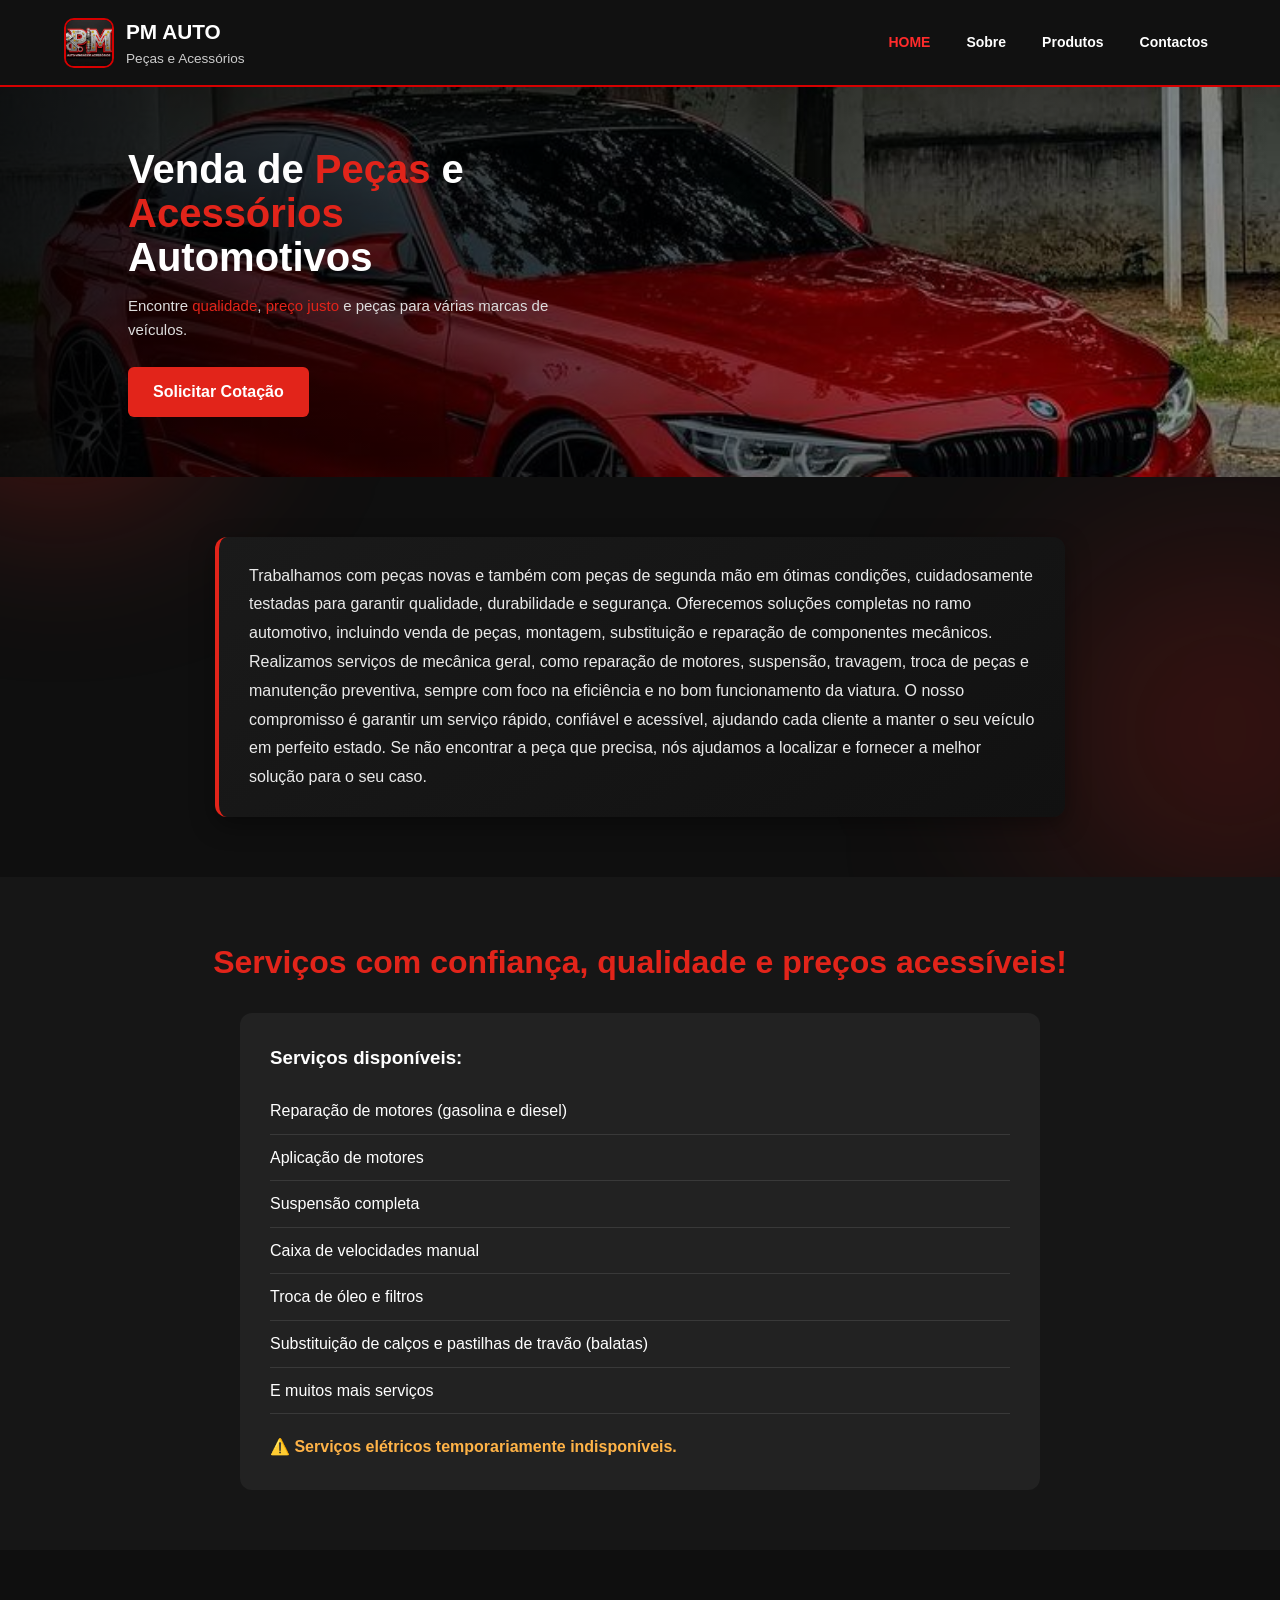
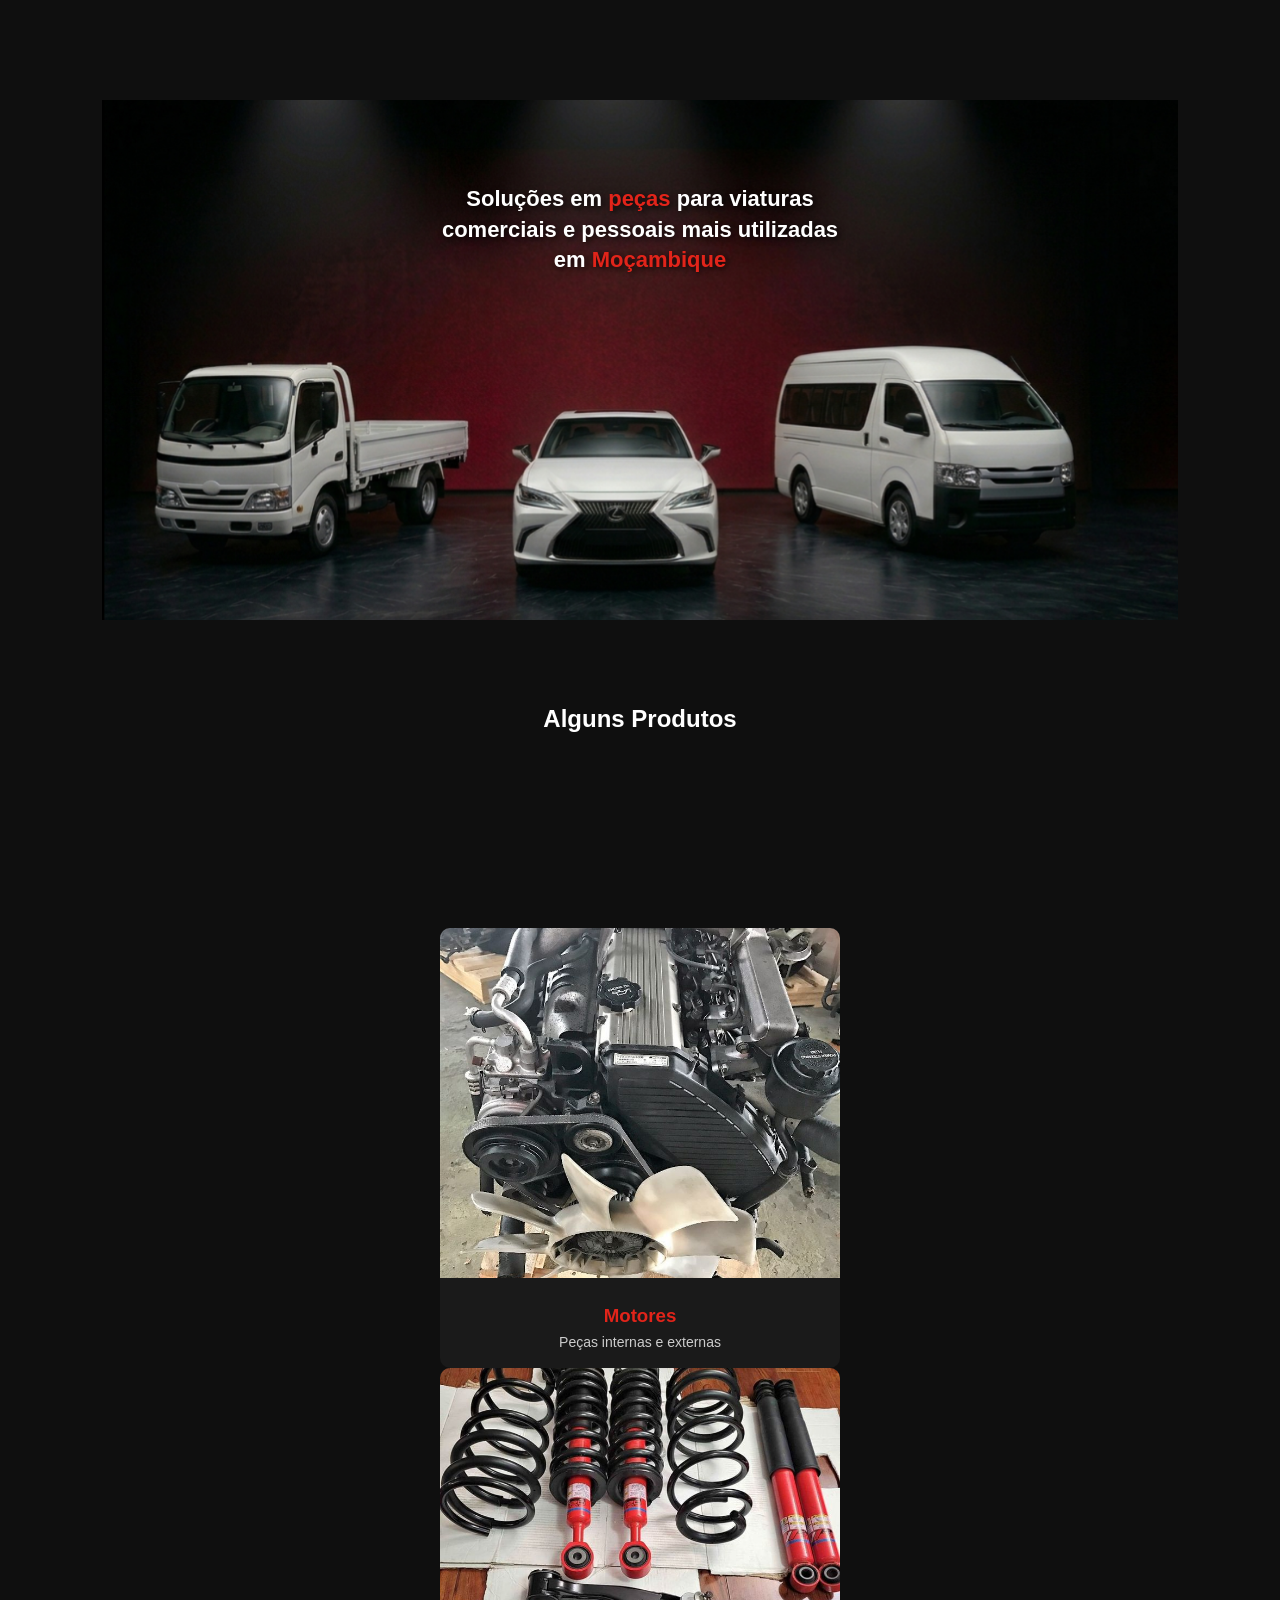
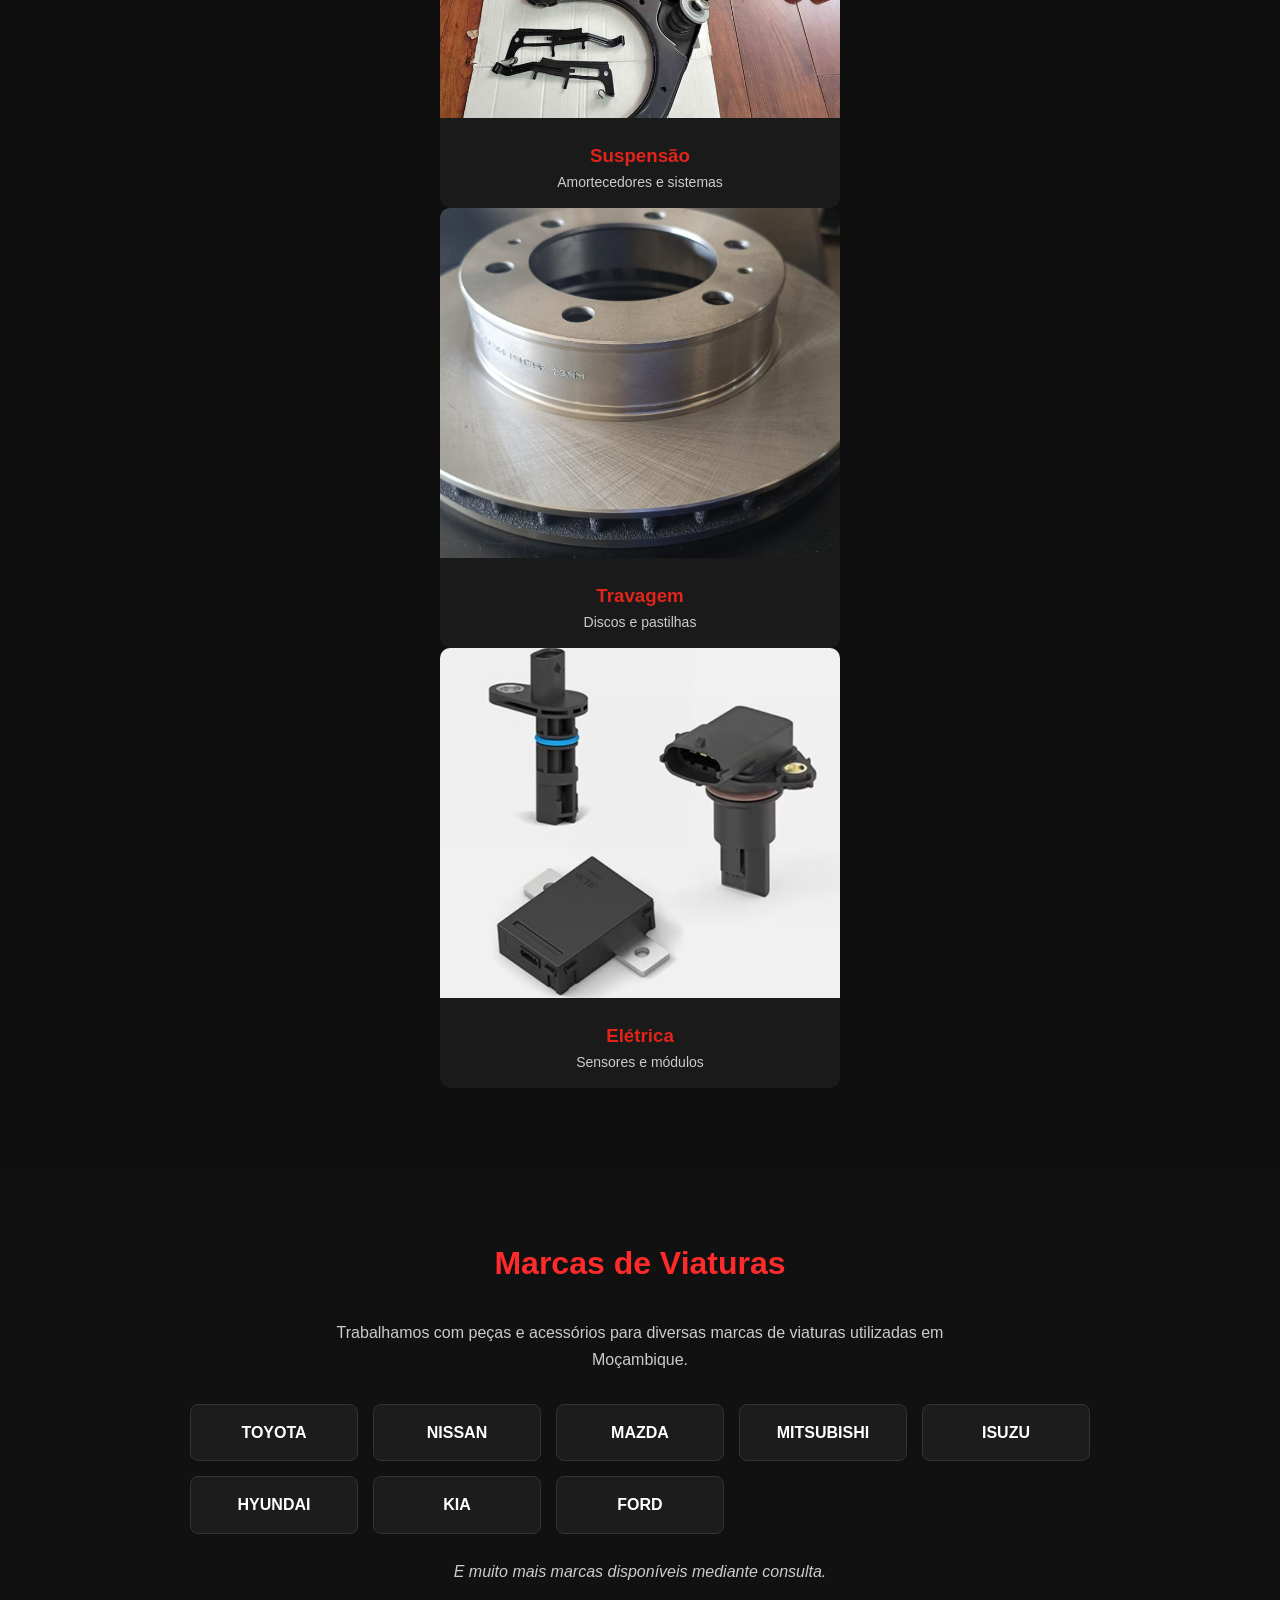
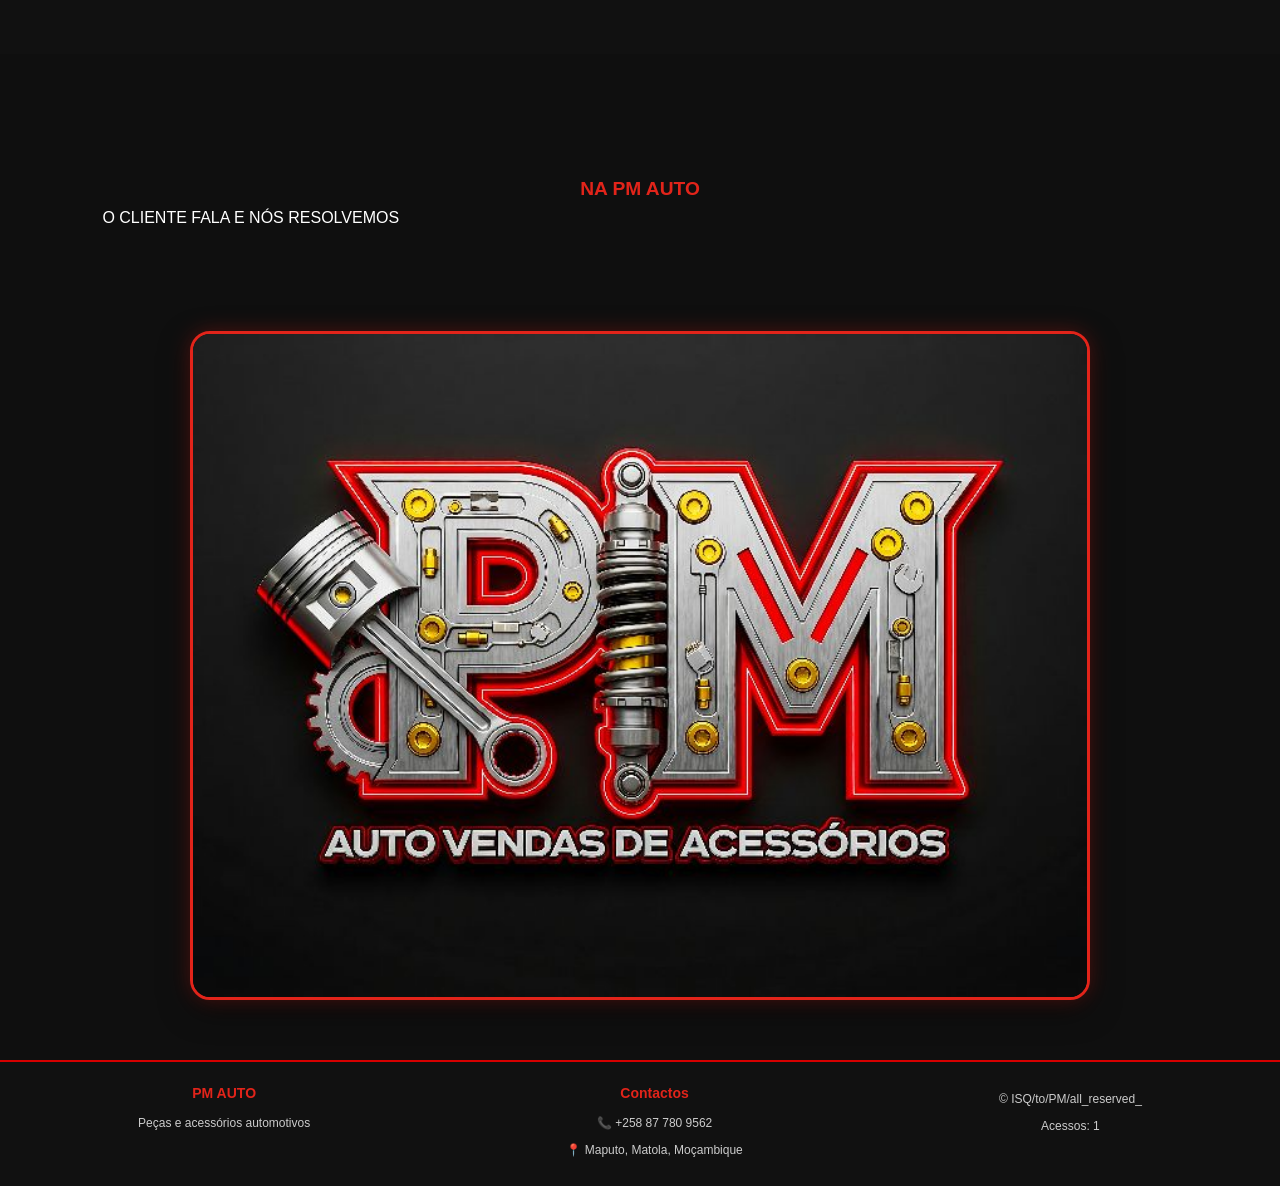
<file: index.html>
<!DOCTYPE html>
<html lang="pt">
<head>
    <!-- CONFIGURAÇÃO BASE -->
    <meta charset="UTF-8">
    <meta name="viewport" content="width=device-width, initial-scale=1.0">

    <title>PM Peças Auto</title>

    <!-- ESTILOS EXTERNOS -->
    <link rel="stylesheet" href="style.css">
</head>

<body>

<!-- ================= HEADER / MENU ================= -->
<header>

    <div class="logo-area">
        <img src="imagens/logo.jpg" alt="Logo">

        <div>
            <h2>PM AUTO</h2>
            <p>Peças e Acessórios</p>
        </div>
    </div>

    <nav>
        <a href="index.html" class="active">HOME</a>
        <a href="sobre.html">Sobre</a>
        <a href="produtos.html">Produtos</a>
        <a href="contacto.html">Contactos</a>
    </nav>

</header>

<!-- ================= HERO PRINCIPAL ================= -->
<section class="hero">

    <div class="hero-overlay"></div>

    <div class="hero-text">

        <h1>
            Venda de <span class="red">Peças</span> e<br>
            <span class="red">Acessórios</span> Automotivos
        </h1>

        <p>
            Encontre <span class="red">qualidade</span>, 
            <span class="red">preço justo</span> e peças para várias marcas de veículos.
        </p>

        <a href="https://wa.me/258842022159?text=Olá%20PM%20AUTO,%20quero%20solicitar%20uma%20cotação." 
           class="btn" 
           target="_blank">
           Solicitar Cotação
        </a>

    </div>

</section>

<!-- ================= TEXTO INFORMATIVO ================= -->
<section class="info-intro">

    <p class="info-texto">
        Trabalhamos com peças novas e também com peças de segunda mão em ótimas condições, cuidadosamente testadas para garantir qualidade, durabilidade e segurança.

Oferecemos soluções completas no ramo automotivo, incluindo venda de peças, montagem, substituição e reparação de componentes mecânicos.

Realizamos serviços de mecânica geral, como reparação de motores, suspensão, travagem, troca de peças e manutenção preventiva, sempre com foco na eficiência e no bom funcionamento da viatura.

O nosso compromisso é garantir um serviço rápido, confiável e acessível, ajudando cada cliente a manter o seu veículo em perfeito estado.

Se não encontrar a peça que precisa, nós ajudamos a localizar e fornecer a melhor solução para o seu caso.   </p>

</section>

<!-- ================= SERVIÇOS ================= -->
<section class="servicos">

    <h2>Serviços com confiança, qualidade e preços acessíveis!</h2>

    <div class="servicos-box">

        <h3>Serviços disponíveis:</h3>

        <ul>
            <li>Reparação de motores (gasolina e diesel)</li>
            <li>Aplicação de motores</li>
            <li>Suspensão completa</li>
            <li>Caixa de velocidades manual</li>
            <li>Troca de óleo e filtros</li>
            <li>Substituição de calços e pastilhas de travão (balatas)</li>
            <li>E muitos mais serviços</li>
        </ul>

        <p class="aviso">
            ⚠️ Serviços elétricos temporariamente indisponíveis.
        </p>

    </div>

</section>

<!-- ================= BANNER EXTRA ================= -->
<section class="banner-extra">

    <div class="banner-img">
        <img src="imagens/banner.png" alt="Banner Peças Auto">
    </div>

    <div class="banner-texto">

        <h2>
            Soluções em <span class="vermelho">peças</span> para viaturas<br>
            <span class="branco">comerciais e pessoais</span> mais utilizadas<br>
            em <span class="vermelho">Moçambique</span>
        </h2>

    </div>

</section>

<!-- ================= CATEGORIAS ================= -->
<section class="categorias">
    <h2>Alguns Produtos</h2>
</section>

<!-- ================= DESTAQUE / PRODUTOS ================= -->
<section class="destaque">

    <div class="categoria-card">
        <img src="imagens/motor.jpg" alt="Motor">
        <h3>Motores</h3>
        <p>Peças internas e externas</p>
    </div>

    <div class="categoria-card">
        <img src="imagens/molas.jpg" alt="Suspensão">
        <h3>Suspensão</h3>
        <p>Amortecedores e sistemas</p>
    </div>

    <div class="categoria-card">
        <img src="imagens/travão.jpg" alt="Travagem">
        <h3>Travagem</h3>
        <p>Discos e pastilhas</p>
    </div>

    <div class="categoria-card">
        <img src="imagens/modulos.jpg" alt="Elétrica">
        <h3>Elétrica</h3>
        <p>Sensores e módulos</p>
    </div>

</section>
    
    
    
    <section class="marcas"><h2>Marcas de Viaturas</h2>

<p class="marcas-texto">
    Trabalhamos com peças e acessórios para diversas marcas de viaturas utilizadas em Moçambique.
</p>

<div class="marcas-grid">

    <div class="marca">TOYOTA</div>
    <div class="marca">NISSAN</div>
    <div class="marca">MAZDA</div>
    <div class="marca">MITSUBISHI</div>
    <div class="marca">ISUZU</div>
    <div class="marca">HYUNDAI</div>
    <div class="marca">KIA</div>
    <div class="marca">FORD</div>

</div>

<p class="mais-marcas">
    E muito mais marcas disponíveis mediante consulta.
</p>

</section>
    
    
    
    

<!-- ================= FRASE FINAL ================= -->
<section class="final-secao">

    <p class="final">
        NA PM AUTO
    </p>

    <p class="final-sub">
        O CLIENTE FALA E NÓS RESOLVEMOS
    </p>

</section>
    
    
    
    <!-- ================= IMAGEM FINAL ================= -->
<section class="imagem-final">

    <img src="imagens/logo imagem.jpg" alt="PM Auto">

</section>
    
    
    

<!-- ================= FOOTER ================= -->
<footer class="footer">

    <div class="footer-col">
        <h4>PM AUTO</h4>
        <p>Peças e acessórios automotivos</p>
    </div>

    <div class="footer-col">
        <h4>Contactos</h4>
        <p>📞 +258 87 780 9562</p>
        <p>📍 Maputo, Matola, Moçambique</p>
    </div>

    <div class="footer-col small">
        <p>© ISQ/to/PM/all_reserved_</p>
        <p>Acessos: <span id="visitCount">0</span></p>
    </div>

</footer>

<!-- ================= SCRIPTS ================= -->

<!-- Contador de visitas -->
<script>
let visits = localStorage.getItem("visits");

if(!visits){
    visits = 0;
}

visits = parseInt(visits) + 1;

localStorage.setItem("visits", visits);

document.getElementById("visitCount").textContent = visits;
</script>

<!-- Animação de saída ao clicar links -->
<script>
document.querySelectorAll("a").forEach(link => {
    link.addEventListener("click", function(e){
        const href = this.getAttribute("href");

        if(href && href !== "#"){
            e.preventDefault();

            document.body.classList.add("slide-out");

            setTimeout(() => {
                window.location.href = href;
            }, 400);
        }
    });
});
</script>

<!-- Marcar página ativa no menu -->
<script>
const links = document.querySelectorAll("nav a");

const currentPage = window.location.pathname.split("/").pop();

links.forEach(link => {
    const linkPage = link.getAttribute("href");

    if(linkPage === currentPage || (currentPage === "" && linkPage === "index.html")){
        link.classList.add("active");
    }
});
</script>

</body>
</html>
</file>
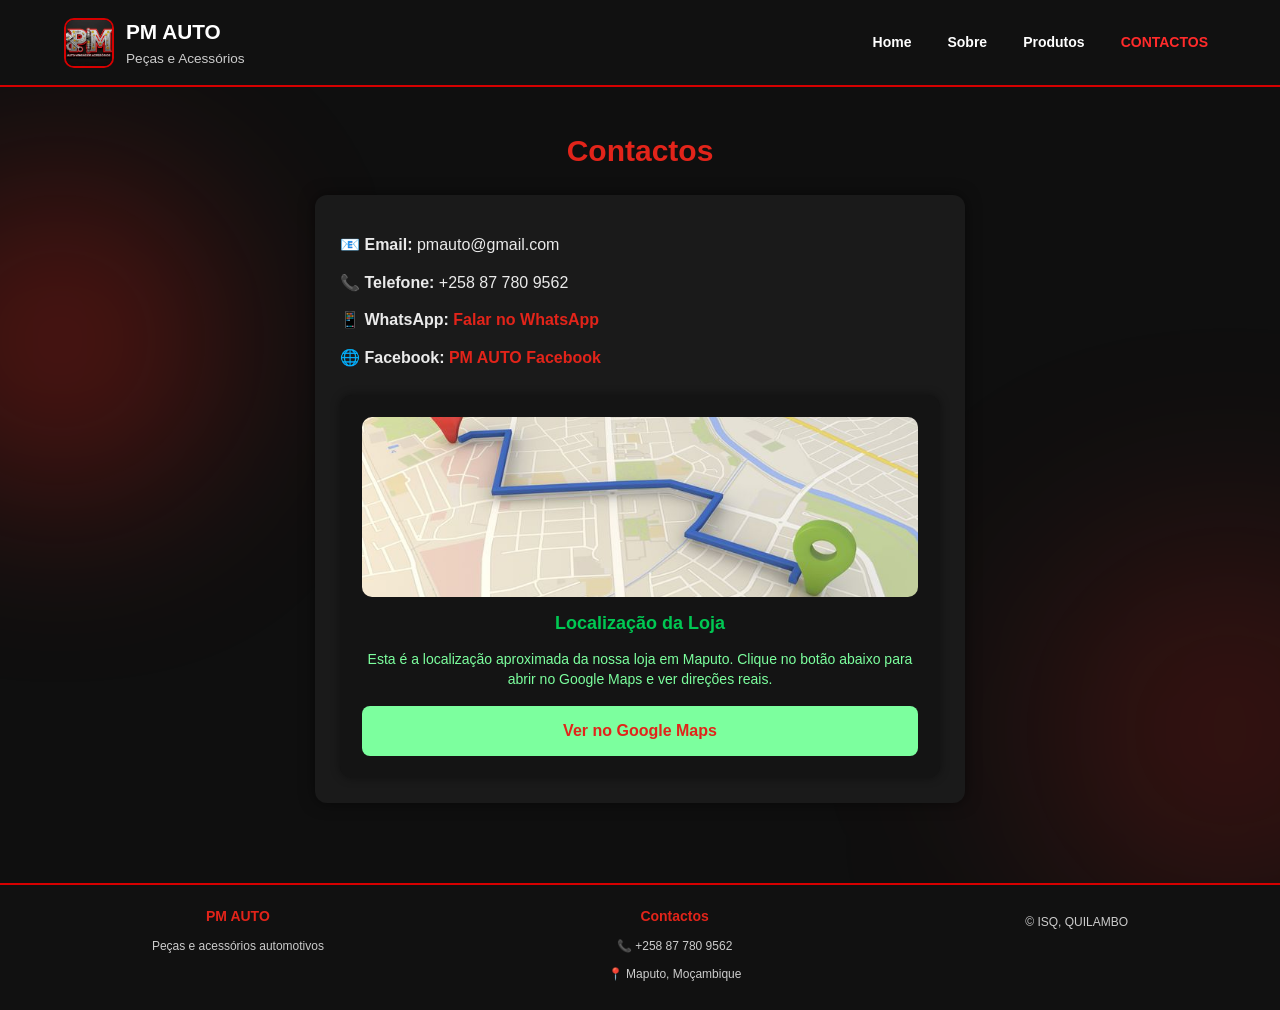
<file: contacto.html>
<!DOCTYPE html>
<html lang="pt">
<head>
    <meta charset="UTF-8">
    <meta name="viewport" content="width=device-width, initial-scale=1.0">
    <title>Contactos - PM AUTO</title>

    <link rel="stylesheet" href="style.css">
</head>

<body>

<header>

    <div class="logo-area">
        <img src="imagens/logo.jpg" alt="Logo">
        <div>
            <h2>PM AUTO</h2>
            <p>Peças e Acessórios</p>
        </div>
    </div>

    <nav>
        <a href="index.html">Home</a>
        <a href="sobre.html">Sobre    </a>
        <a href="produtos.html">Produtos
        </a>
        <a href="contacto.html" class="active">CONTACTOS</a>
    </nav>

</header>

<!-- CONTACTOS -->
<section class="contactos">

    <h1>Contactos</h1>

    <div class="contactos-box">

        <p>📧 <strong>Email:</strong> pmauto@gmail.com</p>

        <p>📞 <strong>Telefone:</strong> +258 87 780 9562</p>

        <p>📱 <strong>WhatsApp:</strong>
            <a href="https://wa.me/258842022159" target="_blank">
                Falar no WhatsApp
            </a>
        </p>

        <p>🌐 <strong>Facebook:</strong>
            <a href="#" target="_blank">
                PM AUTO Facebook
            </a>
        </p>

        <!-- MAPA -->
        <div class="map-card">

            <img src="imagens/mapafake.jpg" alt="Localização da loja">

            <h3>Localização da Loja</h3>

            <p>
                Esta é a localização aproximada da nossa loja em Maputo.
                Clique no botão abaixo para abrir no Google Maps e ver direções reais.
            </p>

            <a class="map-btn" href="https://www.google.com/maps?q=-25.837413,32.637370" target="_blank">
                Ver no Google Maps
            </a>

        </div>

    </div>

</section>

<footer class="footer">

    <div class="footer-col">
        <h4>PM AUTO</h4>
        <p>Peças e acessórios automotivos</p>
    </div>

    <div class="footer-col">
        <h4>Contactos</h4>
        <p>📞 +258 87 780 9562</p>
        <p>📍 Maputo, Moçambique</p>
    </div>

    <div class="footer-col small">
        <p>© ISQ, QUILAMBO</p>
    </div>

</footer>

</body>
</html>
</file>
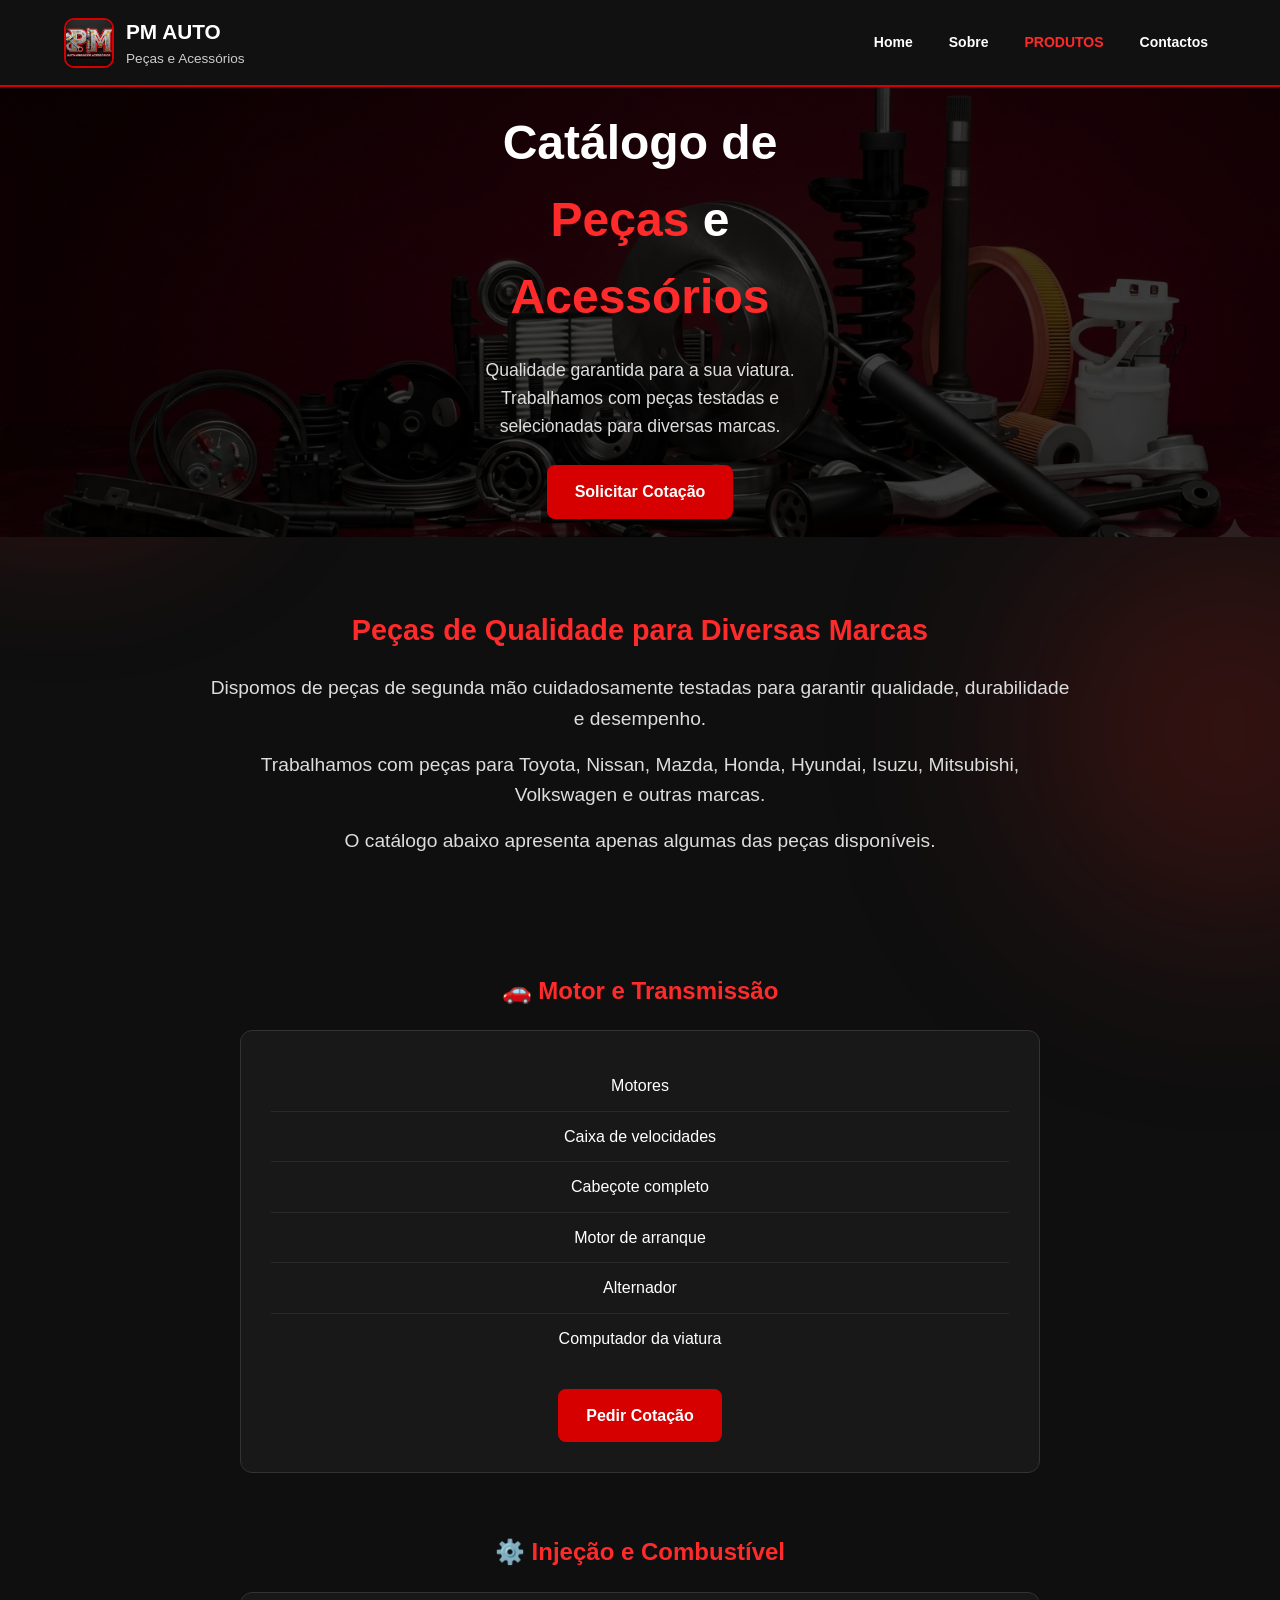
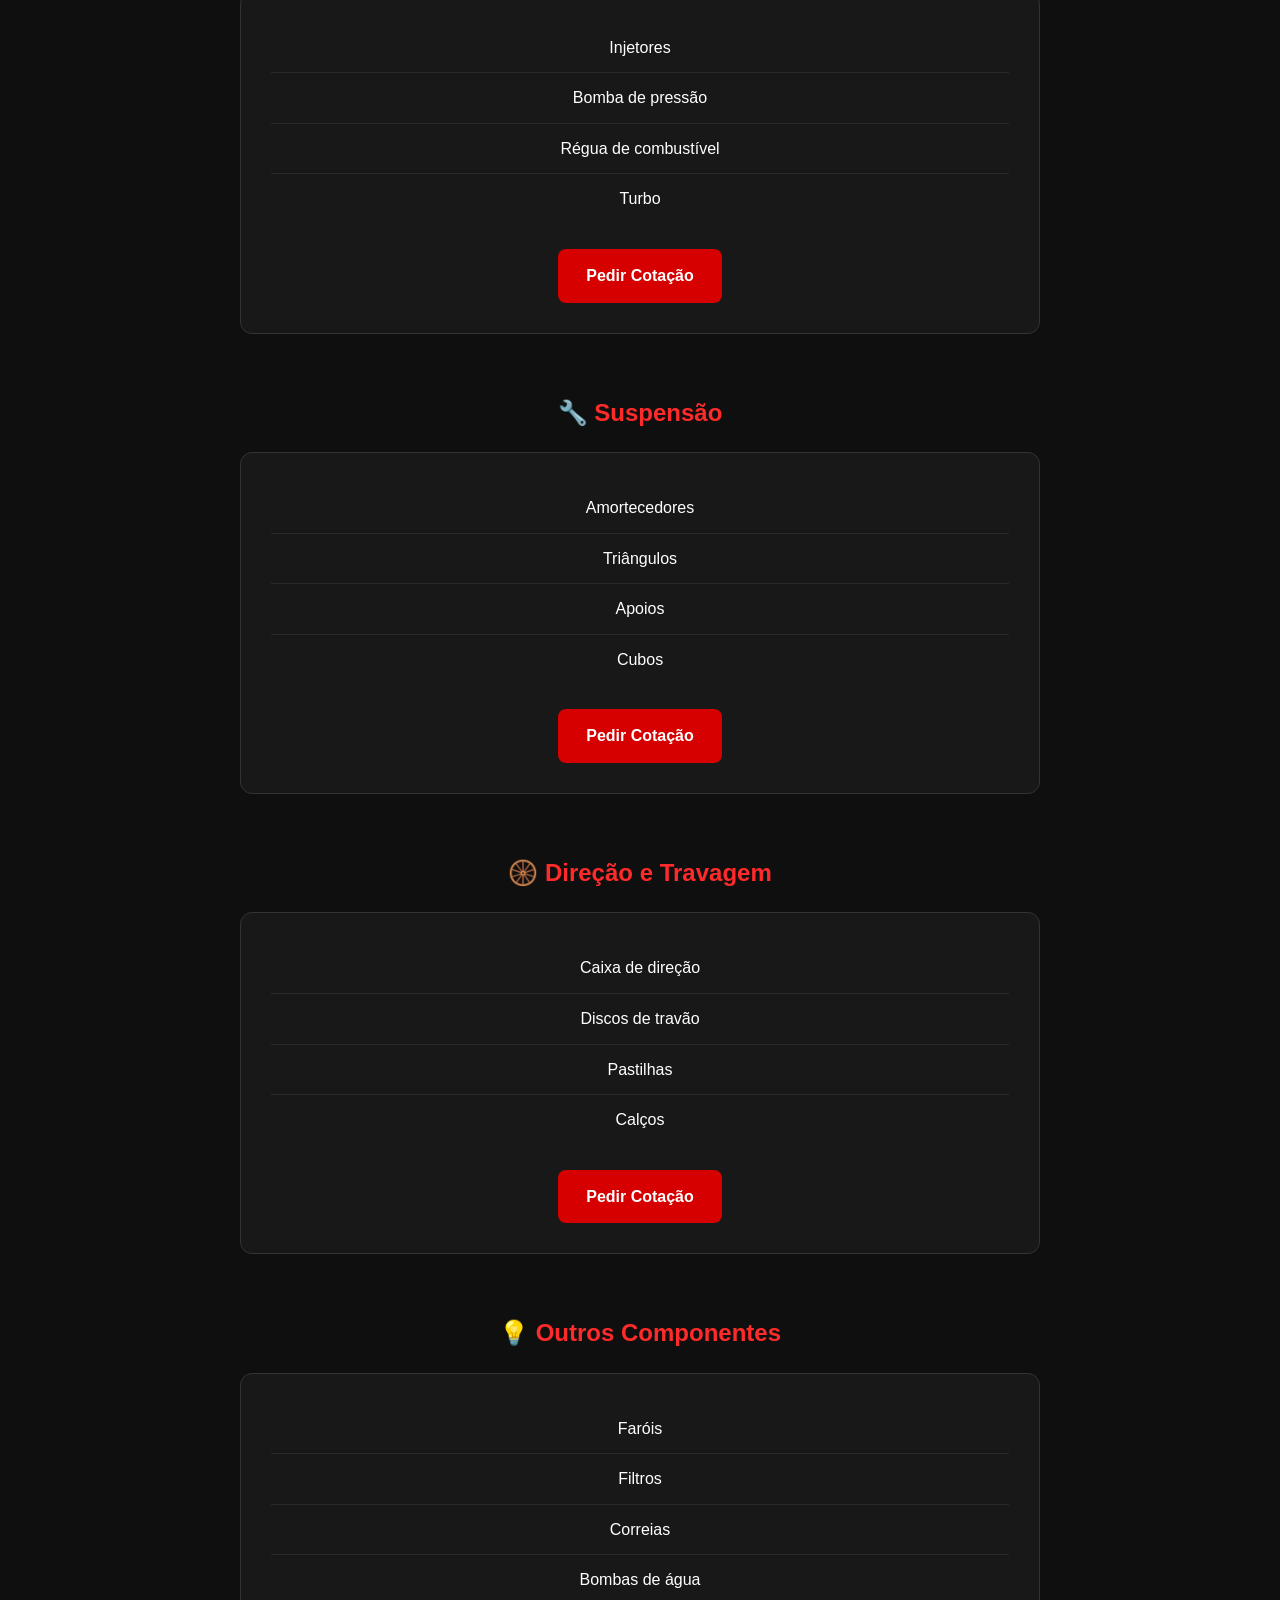
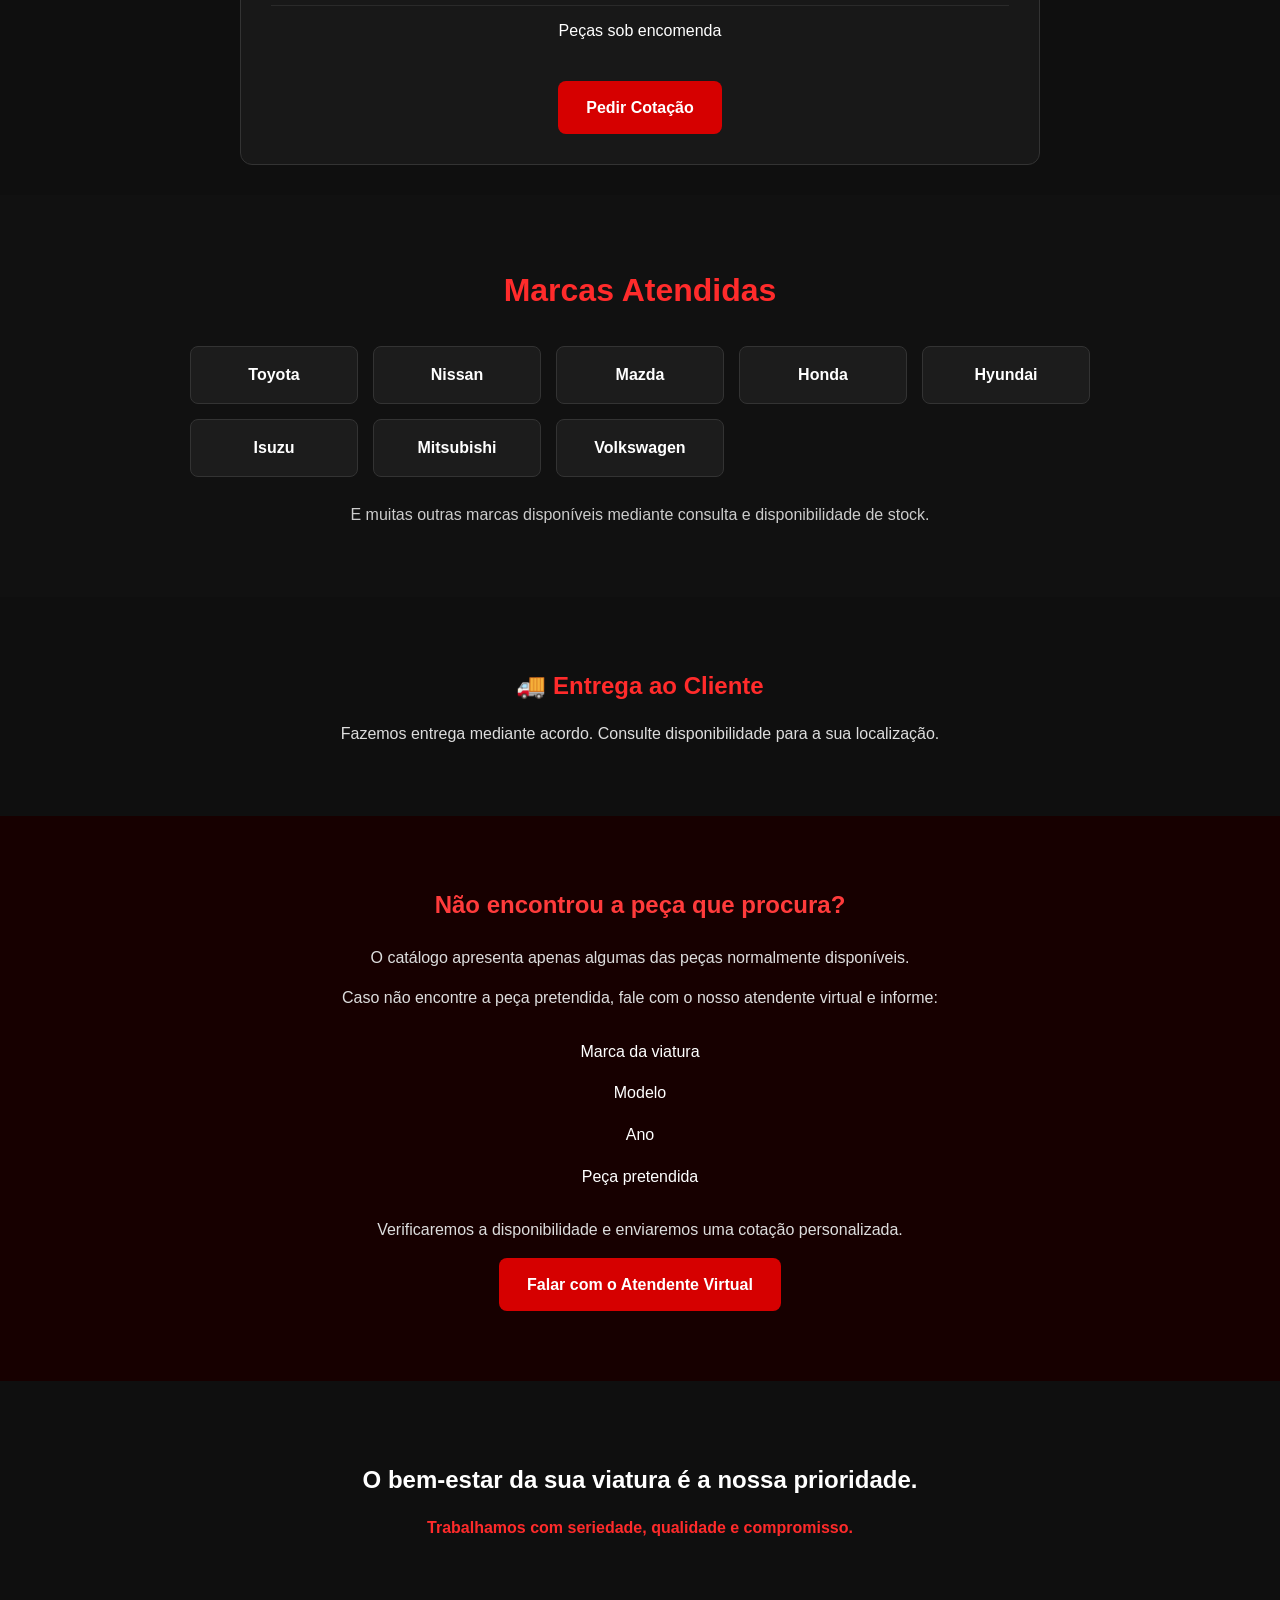
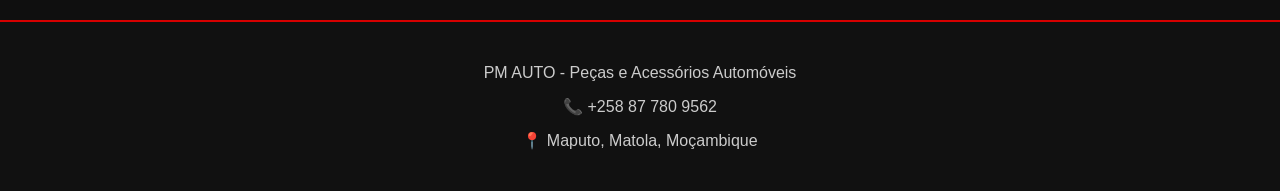
<file: produtos.html>
<!DOCTYPE html>
<html lang="pt">
<head>
    <meta charset="UTF-8">
    <meta name="viewport" content="width=device-width, initial-scale=1.0">
    <title>Produtos | PM AUTO</title>

    <link rel="stylesheet" href="style.css">
</head>

<body>

<!-- ================= HEADER ================= -->

<header>

    <div class="logo-area">
        <img src="imagens/logo.jpg" alt="Logo PM Auto">

        <div>
            <h2>PM AUTO</h2>
            <p>Peças e Acessórios</p>
        </div>
    </div>

    <nav>
        <a href="index.html">Home</a>
        <a href="sobre.html">Sobre</a>
        <a href="produtos.html" class="active">PRODUTOS</a>
        <a href="contacto.html">Contactos</a>
    </nav>

</header>

<!-- ================= BANNER ================= -->

<section class="banner-produtos">

    <div class="overlay"></div>

    <div class="banner-conteudo">

        <h1>
            Catálogo de <span>Peças</span> e
            <span>Acessórios</span>
        </h1>

        <p>
            Qualidade garantida para a sua viatura.
            Trabalhamos com peças testadas e selecionadas
            para diversas marcas.
        </p>

        <a href="https://wa.me/258842022159?text=Olá,%20quero%20solicitar%20uma%20cotação."
           target="_blank"
           class="btn-cotacao">
           Solicitar Cotação
        </a>

    </div>

</section>

<!-- ================= INTRODUÇÃO ================= -->

<section class="intro">

    <h2>Peças de Qualidade para Diversas Marcas</h2>

    <p>
        Dispomos de peças de segunda mão cuidadosamente
        testadas para garantir qualidade, durabilidade e
        desempenho.
    </p>

    <p>
        Trabalhamos com peças para Toyota, Nissan, Mazda,
        Honda, Hyundai, Isuzu, Mitsubishi, Volkswagen e
        outras marcas.
    </p>

    <p>
        O catálogo abaixo apresenta apenas algumas das
        peças disponíveis.
    </p>

</section>

<!-- ================= MOTOR ================= -->

<section class="categoria">

    <h2>🚗 Motor e Transmissão</h2>

    <div class="card">

        <ul>
            <li>Motores</li>
            <li>Caixa de velocidades</li>
            <li>Cabeçote completo</li>
            <li>Motor de arranque</li>
            <li>Alternador</li>
            <li>Computador da viatura</li>
        </ul>

        <a href="https://wa.me/258842022159?text=Olá,%20preciso%20de%20uma%20cotação%20para%20peças%20de%20motor."
           target="_blank"
           class="btn-produto">
           Pedir Cotação
        </a>

    </div>

</section>

<!-- ================= INJEÇÃO ================= -->

<section class="categoria">

    <h2>⚙️ Injeção e Combustível</h2>

    <div class="card">

        <ul>
            <li>Injetores</li>
            <li>Bomba de pressão</li>
            <li>Régua de combustível</li>
            <li>Turbo</li>
        </ul>

        <a href="https://wa.me/258842022159?text=Olá,%20preciso%20de%20uma%20cotação%20para%20injeção."
           target="_blank"
           class="btn-produto">
           Pedir Cotação
        </a>

    </div>

</section>

<!-- ================= SUSPENSÃO ================= -->

<section class="categoria">

    <h2>🔧 Suspensão</h2>

    <div class="card">

        <ul>
            <li>Amortecedores</li>
            <li>Triângulos</li>
            <li>Apoios</li>
            <li>Cubos</li>
        </ul>

        <a href="https://wa.me/258842022159?text=Olá,%20preciso%20de%20uma%20cotação%20para%20suspensão."
           target="_blank"
           class="btn-produto">
           Pedir Cotação
        </a>

    </div>

</section>

<!-- ================= DIREÇÃO ================= -->

<section class="categoria">

    <h2>🛞 Direção e Travagem</h2>

    <div class="card">

        <ul>
            <li>Caixa de direção</li>
            <li>Discos de travão</li>
            <li>Pastilhas</li>
            <li>Calços</li>
        </ul>

        <a href="https://wa.me/258842022159?text=Olá,%20preciso%20de%20uma%20cotação%20para%20travagem."
           target="_blank"
           class="btn-produto">
           Pedir Cotação
        </a>

    </div>

</section>

<!-- ================= OUTROS ================= -->

<section class="categoria">

    <h2>💡 Outros Componentes</h2>

    <div class="card">

        <ul>
            <li>Faróis</li>
            <li>Filtros</li>
            <li>Correias</li>
            <li>Bombas de água</li>
            <li>Peças sob encomenda</li>
        </ul>

        <a href="https://wa.me/258842022159?text=Olá,%20preciso%20de%20uma%20cotação."
           target="_blank"
           class="btn-produto">
           Pedir Cotação
        </a>

    </div>

</section>

<!-- ================= MARCAS ================= -->

<section class="marcas">

    <h2>Marcas Atendidas</h2>

    <div class="marcas-grid">

        <div>Toyota</div>
        <div>Nissan</div>
        <div>Mazda</div>
        <div>Honda</div>
        <div>Hyundai</div>
        <div>Isuzu</div>
        <div>Mitsubishi</div>
        <div>Volkswagen</div>

    </div>

    <p>
        E muitas outras marcas disponíveis mediante
        consulta e disponibilidade de stock.
    </p>

</section>

<!-- ================= ENTREGA ================= -->

<section class="entrega">

    <h2>🚚 Entrega ao Cliente</h2>

    <p>
        Fazemos entrega mediante acordo.
        Consulte disponibilidade para a sua localização.
    </p>

</section>

<!-- ================= NÃO ENCONTROU ================= -->

<section class="nao-encontrou">

    <h2>Não encontrou a peça que procura?</h2>

    <p>
        O catálogo apresenta apenas algumas das peças
        normalmente disponíveis.
    </p>

    <p>
        Caso não encontre a peça pretendida, fale com o
        nosso atendente virtual e informe:
    </p>

    <ul>
        <li>Marca da viatura</li>
        <li>Modelo</li>
        <li>Ano</li>
        <li>Peça pretendida</li>
    </ul>

    <p>
        Verificaremos a disponibilidade e enviaremos
        uma cotação personalizada.
    </p>

    <a href="https://wa.me/258842022159?text=Olá,%20não%20encontrei%20a%20peça%20que%20procuro."
       target="_blank"
       class="btn-whatsapp">
       Falar com o Atendente Virtual
    </a>

</section>

<!-- ================= FRASE FINAL ================= -->

<section class="frase-final">

    <h2>
        O bem-estar da sua viatura é a nossa prioridade.
    </h2>

    <p>
        Trabalhamos com seriedade, qualidade e compromisso.
    </p>

</section>

<!-- ================= FOOTER ================= -->

<footer>

    <p>PM AUTO - Peças e Acessórios Automóveis</p>

    <p>
        📞 +258 87 780 9562
    </p>

    <p>
        📍 Maputo, Matola, Moçambique
    </p>

</footer>

</body>
</html>
</file>
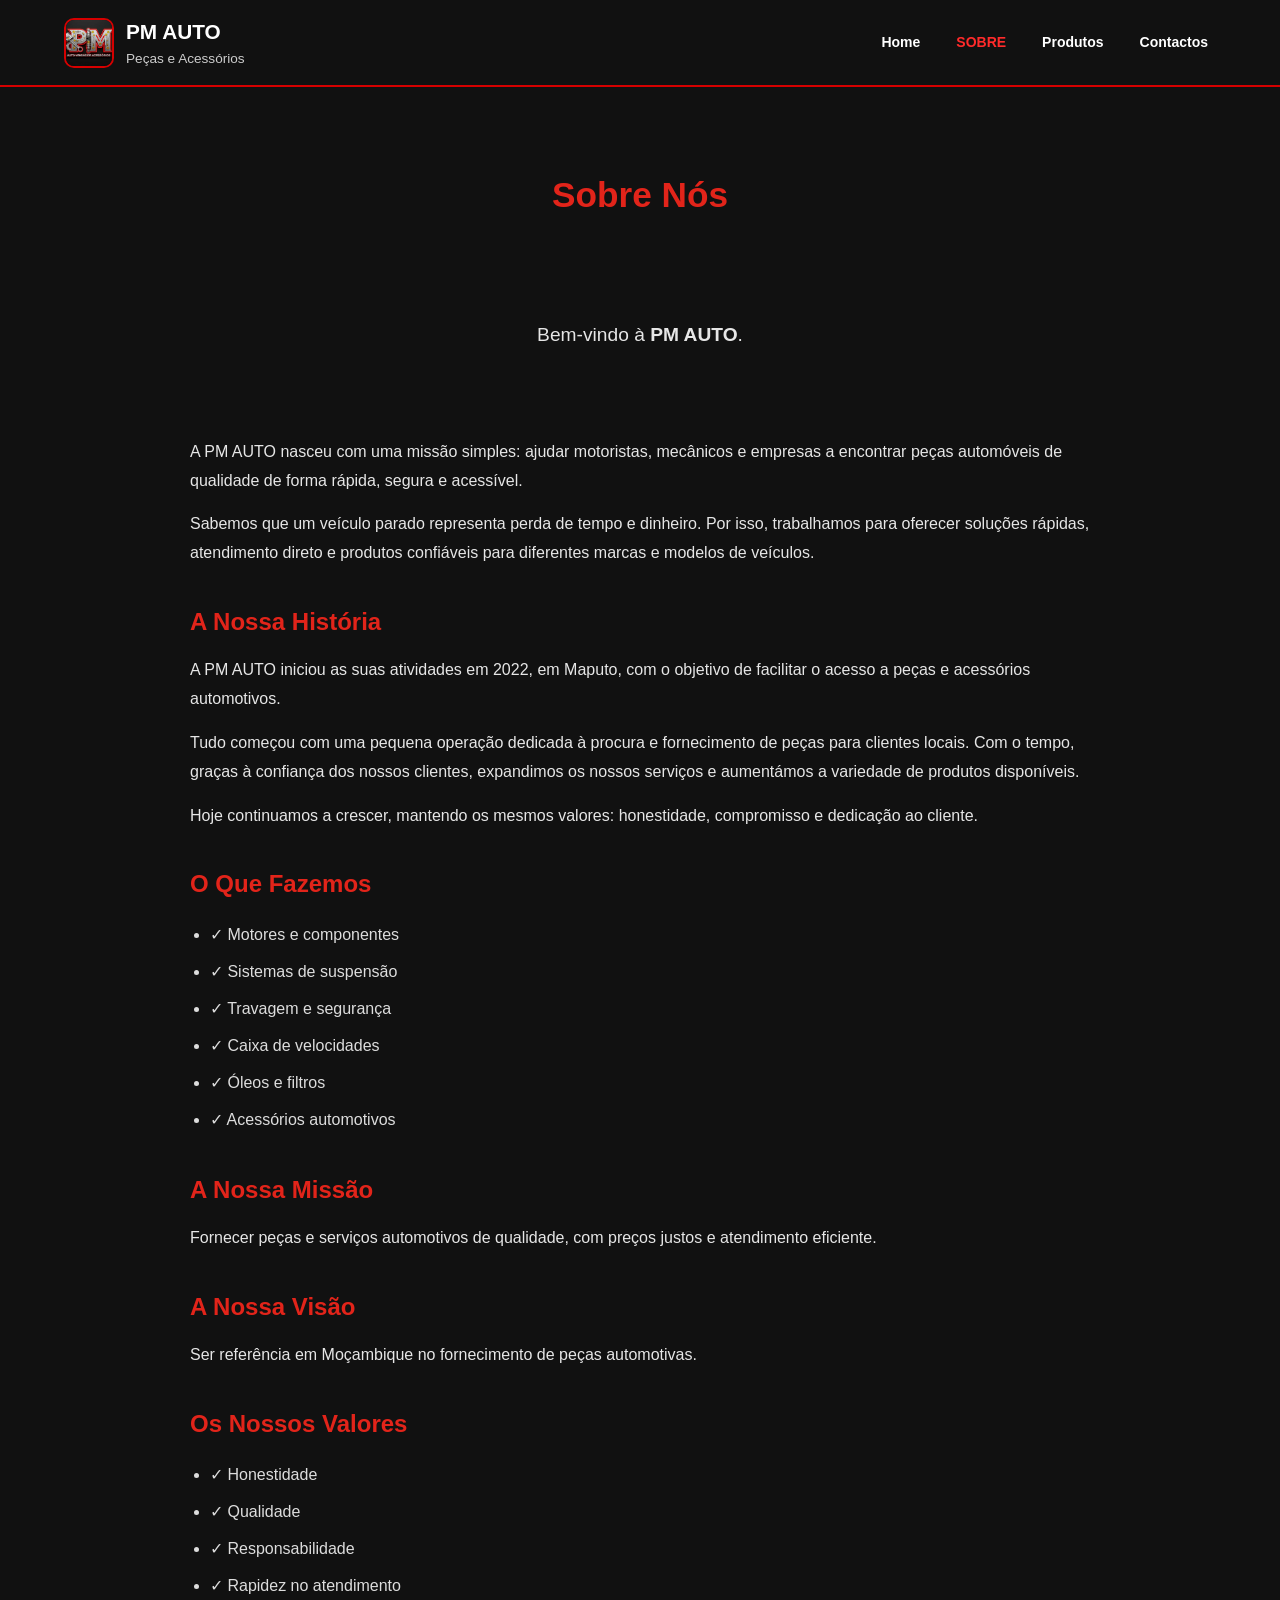
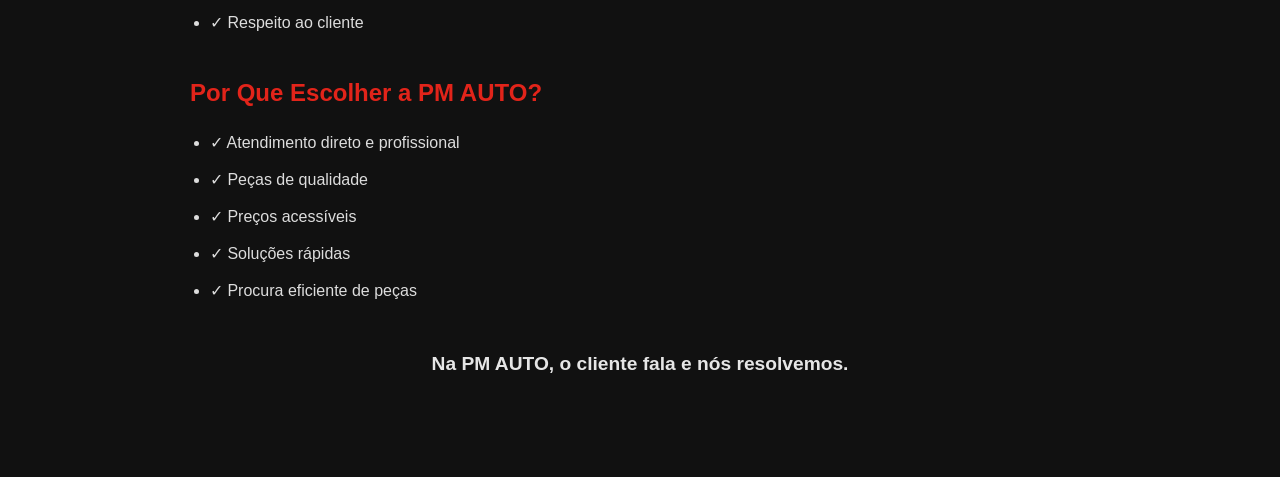
<file: sobre.html>
<!DOCTYPE html>
<html lang="pt">

<head>
    <meta charset="UTF-8">
    <meta name="viewport" content="width=device-width, initial-scale=1.0">
    <title>Sobre Nós - PM AUTO</title>

    <link rel="stylesheet" href="style.css">
</head>

<body>

<header>

    <div class="logo-area">
        <img src="imagens/logo.jpg" alt="Logo">
        <div>
            <h2>PM AUTO</h2>
            <p>Peças e Acessórios</p>
        </div>
    </div>

    <nav>
        <a href="index.html">Home</a>
        <a href="sobre.html" class="active">SOBRE</a>
        <a href="produtos.html">Produtos</a>
        <a href="contacto.html">Contactos</a>
    </nav>

</header>


<!-- SOBRE -->
<section class="sobre">

    <div class="sobre-container">

        <h1>Sobre Nós</h1>

        <p class="intro">
            Bem-vindo à <strong>PM AUTO</strong>.
        </p>

        <p>
            A PM AUTO nasceu com uma missão simples: ajudar motoristas,
            mecânicos e empresas a encontrar peças automóveis de qualidade
            de forma rápida, segura e acessível.
        </p>

        <p>
            Sabemos que um veículo parado representa perda de tempo e dinheiro.
            Por isso, trabalhamos para oferecer soluções rápidas, atendimento
            direto e produtos confiáveis para diferentes marcas e modelos de veículos.
        </p>

        <h2>A Nossa História</h2>

        <p>
            A PM AUTO iniciou as suas atividades em 2022, em Maputo,
            com o objetivo de facilitar o acesso a peças e acessórios automotivos.
        </p>

        <p>
            Tudo começou com uma pequena operação dedicada à procura e fornecimento
            de peças para clientes locais. Com o tempo, graças à confiança dos
            nossos clientes, expandimos os nossos serviços e aumentámos a variedade
            de produtos disponíveis.
        </p>

        <p>
            Hoje continuamos a crescer, mantendo os mesmos valores:
            honestidade, compromisso e dedicação ao cliente.
        </p>

        <h2>O Que Fazemos</h2>

        <ul>
            <li>✓ Motores e componentes</li>
            <li>✓ Sistemas de suspensão</li>
            <li>✓ Travagem e segurança</li>
            <li>✓ Caixa de velocidades</li>
            <li>✓ Óleos e filtros</li>
            <li>✓ Acessórios automotivos</li>
        </ul>

        <h2>A Nossa Missão</h2>
        <p>Fornecer peças e serviços automotivos de qualidade, com preços justos e atendimento eficiente.</p>

        <h2>A Nossa Visão</h2>
        <p>Ser referência em Moçambique no fornecimento de peças automotivas.</p>

        <h2>Os Nossos Valores</h2>

        <ul>
            <li>✓ Honestidade</li>
            <li>✓ Qualidade</li>
            <li>✓ Responsabilidade</li>
            <li>✓ Rapidez no atendimento</li>
            <li>✓ Respeito ao cliente</li>
        </ul>

        <h2>Por Que Escolher a PM AUTO?</h2>

        <ul>
            <li>✓ Atendimento direto e profissional</li>
            <li>✓ Peças de qualidade</li>
            <li>✓ Preços acessíveis</li>
            <li>✓ Soluções rápidas</li>
            <li>✓ Procura eficiente de peças</li>
        </ul>

        <p class="final">
            Na PM AUTO, o cliente fala e nós resolvemos.
        </p>

    </div>

</section>


<!-- ANIMAÇÃO SAÍDA -->
<script>
document.querySelectorAll("a").forEach(link => {
    link.addEventListener("click", function(e){
        const href = this.getAttribute("href");

        if(href && href !== "#"){
            e.preventDefault();

            document.body.classList.add("slide-out");

            setTimeout(() => {
                window.location.href = href;
            }, 400);
        }
    });
});
</script>


<!-- ACTIVE MENU -->
<script>
const links = document.querySelectorAll("nav a");
const currentPage = window.location.pathname.split("/").pop();

links.forEach(link => {
    const linkPage = link.getAttribute("href");

    if(linkPage === currentPage || (currentPage === "" && linkPage === "index.html")){
        link.classList.add("active");
    }
});
</script>

</body>
</html>
</file>
<file: style.css>
/* RESET */
*{
    margin:0;
    padding:0;
    box-sizing:border-box;
}

/* BODY */
body{
    min-height:100vh;
    background:#0f0f0f;
    color:white;
    font-family:Arial, Helvetica, sans-serif;
    overflow-x:hidden;
    transition:0.4s ease;
}

/* SLIDE SAÍDA */
body.slide-out{
    opacity:0;
    transform:translateX(-60px);
}

/* MANCHAS DE FUNDO */
body::before{
    content:"";
    position:fixed;
    width:320px;
    height:320px;
    background:rgba(226,36,26,0.30);
    filter:blur(90px);
    border-radius:50%;
    top:20%;
    left:-100px;
    z-index:-1;
}

body::after{
    content:"";
    position:fixed;
    width:380px;
    height:380px;
    background:rgba(226,36,26,0.20);
    filter:blur(110px);
    border-radius:50%;
    top:60%;
    right:-140px;
    z-index:-1;
}

/* HEADER */
header{
    display:flex;
    justify-content:flex-start;
    align-items:center;
    gap:20px;
    padding:10px 15px;
    background:#151515;
    position:sticky;
    top:0;
    z-index:1000;
}

/* LOGO */
.logo-area{
    display:flex;
    align-items:center;
    gap:10px;
}
.logo-area img{
    width:30px;
    height:30px;
    object-fit:cover;
    border-radius:10px;
    border:2px solid #d60000;
}

.logo-area h2{
    font-size:10px;
    color:#E2241A;
}

.logo-area p{
    font-size:11px;
    color:#aaa;
}

/* NAV */
nav{
    display:flex;
    gap:20px;
    align-items:center;
}

nav a{
    color:white;
    text-decoration:none;
    font-weight:600;
    font-size:16px;
    position:relative;
    padding:5px 0;
    transition:0.3s;
}

nav a:hover{
    color:#E2241A;
}

nav a::after{
    content:"";
    position:absolute;
    left:0;
    bottom:-3px;
    width:0%;
    height:2px;
    background:#E2241A;
    transition:0.3s;
}

nav a:hover::after{
    width:100%;
}


/* SERVIÇOS */

.servicos{
    padding:60px 20px;
    background:#161616;
    text-align:center;
}

.servicos h2{
    color:#E2241A;
    margin-bottom:25px;
    font-size:2rem;
}

.servicos-box{
    max-width:800px;
    margin:auto;
    background:#222;
    padding:30px;
    border-radius:12px;
    text-align:left;
}

.servicos-box h3{
    margin-bottom:15px;
    color:#fff;
}

.servicos-box ul{
    list-style:none;
    padding:0;
}

.servicos-box li{
    padding:10px 0;
    border-bottom:1px solid rgba(255,255,255,0.1);
}

.aviso{
    margin-top:20px;
    color:#ffb347;
    font-weight:bold;
}



/* HERO */
.hero{
    position:relative;
    min-height:300px;
    display:flex;
    align-items:center;
    padding:60px 10%;
    background:url("imagens/car1.jpg") no-repeat center/cover;
}

.hero-overlay{
    position:absolute;
    top:0;
    left:0;
    width:100%;
    height:100%;
    background:linear-gradient(
        to right,
        rgba(0,0,0,0.85),
        rgba(0,0,0,0.4),
        transparent
    );
    z-index:1;
}

.hero-text{
    position:relative;
    z-index:2;
    max-width:450px;
}

.hero-text h1{
    font-size:40px;
    line-height:1.1;
    margin-bottom:15px;
}

.hero-text p{
    color:#ddd;
    margin-bottom:25px;
    font-size:15px;
}

/* TEXTO VERMELHO */
.red{
    color:#E2241A;
}

/* BOTÃO */
.btn{
    display:inline-block;
    background:#E2241A;
    padding:12px 25px;
    color:white;
    text-decoration:none;
    border-radius:6px;
    font-weight:bold;
}

/* SEÇÕES */
section{
    padding:80px 8%;
}

/* MARCAS */
.marcas{
    text-align:center;
}

.marcas h2{
    margin-bottom:30px;
}

.marcas-grid{
    display:grid;
    grid-template-columns:repeat(auto-fit,minmax(150px,1fr));
    gap:15px;
}

.marca-card{
    background:#1a1a1a;
    padding:25px;
    border-radius:10px;
}

/* CATEGORIAS */
.categorias{
    text-align:center;
}

.categorias h2{
    margin-bottom:30px;
}

/* GRID CENTRALIZADO CORRIGIDO */
.categorias-grid{
    display:grid;
    grid-template-columns:repeat(auto-fit, minmax(280px, 320px));
    justify-content:center;
    gap:50px;
    padding:20px 0;
}

/* CARD */
.categoria-card{
    width:100%;
    max-width:400px;
    background:#1a1a1a;
    border-radius:10px;
    overflow:hidden;
    transition:0.3s;
    margin:0 auto;
}

.categoria-card img{
    width:100%;
    height:350px;
    object-fit:cover;
}

.categoria-card h3{
    margin-top:15px;
    text-align:center;
    color:#E2241A;
}

.categoria-card p{
    font-size:14px;
    color:#ccc;
    text-align:center;
    padding-bottom:15px;
}

.categoria-card:hover{
    transform:translateY(-5px);
    background:rgba(226,36,26,0.08);
}

/* FOOTER */
.footer{
    display:grid;
    grid-template-columns:repeat(auto-fit, minmax(200px, 1fr));
    gap:20px;
    padding:30px 8%;
    background:#0b0b0b;
    color:#aaa;
}

.footer-col h4{
    color:#E2241A;
    margin-bottom:10px;
    font-size:14px;
}

.footer-col p{
    font-size:12px;
    margin-bottom:6px;
}

.footer-col.small{
    font-size:11px;
    color:#777;
}

/* RESPONSIVO */
@media(max-width:768px){

    header{
        flex-direction:column;
        text-align:center;
    }

    nav{
        flex-wrap:wrap;
        justify-content:center;
    }

    .hero{
        min-height:200px;
        padding:60px 10px;
    }

    .hero-text h1{
        font-size:22px;
    }

    section{
        padding:60px 20px;
    }
}



/* =========================
   BANNER EXTRA
========================= */

.banner-extra{
    position: relative;
    width: 100%;
    height: 600px;
    margin-top: 70px;
    overflow: hidden;
    border-radius: 18px;
}

/* IMAGEM */
.banner-img img{
    width: 100%;
    height: 100%;
    object-fit: cover;
    display: block;
}

/* TEXTO POR CIMA */
.banner-texto{
    position: absolute;
    top: 35%;
    left: 50%;
    transform: translate(-50%, -50%);
    text-align: center;
    padding: 10px;
    width: 90%;
}

/* TÍTULO */
.banner-texto h2{
    font-size: 22px;
    font-weight: bold;
    line-height: 1.4;
    color: white;
    text-shadow: 2px 2px 6px rgba(0,0,0,0.8);
}

/* CORES VARIADAS */
.vermelho{
    color: #E2241A;
    font-weight: bold;
}

.branco{
    color: #ffffff;
    font-weight: bold;
}

/* RESPONSIVO (TELEMÓVEL) */
@media(max-width: 768px){

    .banner-extra{
        height: 350px;
    }

    .banner-texto h2{
        font-size: 18px;
    }
}












/* =========================================================
   PÁGINA: SOBRE
   (ESTILOS APENAS PARA A PÁGINA SOBRE)
========================================================= */

.sobre{
    padding:80px 20px;
    background:#111;
    color:white;
}

.sobre-container{
    max-width:900px;
    margin:auto;
}

.sobre h1{
    color:#E2241A;
    margin-bottom:25px;
    text-align:center;
    font-size:2.2rem;
}

.sobre h2{
    color:#E2241A;
    margin-top:35px;
    margin-bottom:15px;
    font-size:1.5rem;
}

.sobre p{
    line-height:1.8;
    margin-bottom:15px;
    color:#e6e6e6;
}

.sobre ul{
    margin-left:20px;
    line-height:2;
    color:#ddd;
}

.sobre li{
    margin-bottom:5px;
}

/* INTRO DA PÁGINA SOBRE */
.intro{
    font-size:1.2rem;
    text-align:center;
    margin-bottom:25px;
    color:#ffffff;
}

/* TEXTO FINAL DESTACADO */
.final{
    text-align:center;
    font-size:1.2rem;
    font-weight:bold;
    margin-top:40px;
    color:#E2241A;
}

/* =========================================================
   (OUTRAS PÁGINAS)
   Aqui abaixo podes adicionar:
   - CONTACTOS
   - PRODUTOS
   - OUTRAS SECÇÕES
========================================================= */










/* =========================
   BASE GERAL
========================= */

body{
    margin: 0;
    font-family: Arial, Helvetica, sans-serif;
    background: #0f0f0f;
    color: white;
}

/* =========================
   HEADER
========================= */

header{
    display: flex;
    justify-content: space-between;
    align-items: center;
    padding: 15px 20px;
    background: #111;
}

.logo-area{
    display: flex;
    align-items: center;
    gap: 10px;
}

.logo-area img{
    width: 45px;
    height: 45px;
    border-radius: 50%;
}

nav a{
    color: white;
    margin: 0 8px;
    text-decoration: none;
    font-size: 14px;
}

nav a.active{
    color: #E2241A;
    font-weight: bold;
}

/* =========================
   CONTACTOS
========================= */

.contactos{
    padding: 40px 20px;
    text-align: center;
}

.contactos h1{
    font-size: 30px;
    margin-bottom: 20px;
    color: #E2241A; /* mantém vermelho */
}

/* CAIXA PRINCIPAL */
.contactos-box{
    max-width: 650px;
    margin: auto;
    background: #1a1a1a;
    padding: 25px;
    border-radius: 12px;
    text-align: left;
    box-shadow: 0 0 15px rgba(0,0,0,0.5);
}

.contactos-box p{
    font-size: 16px;
    margin: 12px 0;
    color: #eaeaea;
}

.contactos-box a{
    color: #E2241A;
    text-decoration: none;
    font-weight: bold;
}

.contactos-box a:hover{
    text-decoration: underline;
}

/* =========================
   MAPA CARTÃO (CORRIGIDO)
========================= */

.map-card{
    margin-top: 25px;
    background: #141414;
    padding: 22px;
    border-radius: 12px;
    text-align: center;

    display: flex;
    flex-direction: column;
    gap: 12px;

    box-shadow: 0 0 10px rgba(0,0,0,0.4);
}

/* IMAGEM */
.map-card img{
    width: 100%;
    height: 180px;
    object-fit: cover;
    border-radius: 10px;
}

/* TÍTULO DO MAPA → VERDE */
.map-card h3{
    color: #00c853;
    margin: 0;
    font-size: 18px;
}

/* TEXTO DO MAPA → VERDE CLARO */
.map-card p{
    font-size: 14px;
    color: #7CFF9E;
    margin: 0;
    line-height: 1.4;
}

/* BOTÃO MAPA */
.map-btn{
    display: inline-block;
    margin-top: 5px;
    padding: 12px 18px;
    background: #7CFF9E;
    color: white;
    text-decoration: none;
    font-weight: bold;
    border-radius: 8px;
    transition: 0.3s ease;
}

.map-btn:hover{
    background: #b91c14;
    transform: scale(1.05);
}

/* =========================
   FOOTER
========================= */

.footer{
    display: flex;
    justify-content: space-around;
    padding: 20px;
    background: #111;
    margin-top: 40px;
}

.footer-col{
    font-size: 14px;
}

.footer-col h4{
    color: #E2241A;
}

/* =========================
   RESPONSIVO
========================= */

@media(max-width: 768px){

    header{
        flex-direction: column;
        gap: 10px;
    }

    nav{
        display: flex;
        flex-wrap: wrap;
        justify-content: center;
    }

    .contactos-box{
        width: 90%;
    }

    .footer{
        flex-direction: column;
        text-align: center;
        gap: 10px;
    }
}


/* =========================
   BLOCO INFORMATIVO (PEÇAS + SERVIÇOS)
========================= */

.info-intro{
    padding: 60px 20px;
    display: flex;
    justify-content: center;
    align-items: center;
}

.info-texto{
    max-width: 850px;
    background: linear-gradient(145deg, #1a1a1a, #111);
    padding: 25px 30px;
    border-radius: 12px;
    font-size: 16px;
    line-height: 1.8;
    color: #eaeaea;
    box-shadow: 0 8px 25px rgba(0,0,0,0.4);
    border-left: 4px solid #E2241A;
}

/* destaque das palavras importantes */
.info-texto span{
    color: #E2241A;
    font-weight: bold;
}

/* efeito ao passar o dedo / hover no PC */
.info-texto:hover{
    transform: translateY(-3px);
    transition: 0.3s ease;
    box-shadow: 0 12px 30px rgba(226,36,26,0.15);
}

/* RESPONSIVO */
@media(max-width: 768px){
    .info-texto{
        font-size: 14px;
        padding: 20px;
    }
}





/* ================= MARCAS ================= */

.marcas{
padding:60px 20px;
text-align:center;
background:#111;
}

.marcas h2{
color:#ff0000;
margin-bottom:15px;
font-size:2rem;
}

.marcas-texto{
max-width:700px;
margin:auto;
color:#ddd;
line-height:1.7;
margin-bottom:30px;
}

.marcas-grid{
display:grid;
grid-template-columns:repeat(auto-fit,minmax(120px,1fr));
gap:15px;
max-width:900px;
margin:auto;
}

.marca{
background:#1a1a1a;
border:1px solid #333;
padding:15px;
border-radius:10px;
font-weight:bold;
transition:0.3s;
}

.marca:hover{
border-color:#ff0000;
transform:translateY(-3px);
}

.mais-marcas{
margin-top:25px;
color:#bbb;
font-style:italic;
}















/* ================= RESET ================= */

*{
    margin:0;
    padding:0;
    box-sizing:border-box;
}

html{
    scroll-behavior:smooth;
}

body{
    background:#0f0f0f;
    color:#ffffff;
    font-family:Arial, Helvetica, sans-serif;
    line-height:1.6;
}

/* ================= HEADER ================= */

header{
    display:flex;
    justify-content:space-between;
    align-items:center;
    padding:15px 5%;
    background:#111;
    border-bottom:2px solid #d60000;
    position:sticky;
    top:0;
    z-index:1000;
}

.logo-area{
    display:flex;
    align-items:center;
    gap:12px;
}

.logo-area img{
    width:50px;
    height:50px;
    object-fit:cover;
    border-radius:10px;
    border:2px solid #d60000;
}

.logo-area h2{
    color:#fff;
    font-size:1.3rem;
}

.logo-area p{
    color:#ccc;
    font-size:0.85rem;
}

nav{
    display:flex;
    gap:20px;
}

nav a{
    color:#fff;
    text-decoration:none;
    font-weight:bold;
    transition:0.3s;
}

nav a:hover,
nav a.active{
    color:#ff2b2b;
}

/* ================= BANNER ================= */

.banner-produtos{
    position:relative;
    min-height:50vh;
    display:flex;
    justify-content:center;
    align-items:center;
    text-align:center;
    padding:10px;
    background:url("imagens/banner-produtos.jpg") center center/cover no-repeat;
}

.overlay{
    position:absolute;
    inset:0;
    background:rgba(0,0,0,0.75);
}

.banner-conteudo{
    position:relative;
    z-index:2;
    max-width:360px;
}

.banner-conteudo h1{
    font-size:3rem;
    margin-bottom:20px;
}

.banner-conteudo span{
    color:#ff2b2b;
}

.banner-conteudo p{
    color:#ddd;
    font-size:1.1rem;
    margin-bottom:25px;
}

/* ================= BOTÕES ================= */

.btn-cotacao,
.btn-produto,
.btn-whatsapp{
    display:inline-block;
    background:#d60000;
    color:#fff;
    text-decoration:none;
    padding:14px 28px;
    border-radius:8px;
    font-weight:bold;
    transition:0.3s;
}

.btn-cotacao:hover,
.btn-produto:hover,
.btn-whatsapp:hover{
    background:#ff2b2b;
    transform:translateY(-3px);
}

/* ================= INTRO ================= */

.intro{
    padding:70px 20px;
    text-align:center;
    max-width:900px;
    margin:auto;
}

.intro h2{
    color:#ff2b2b;
    margin-bottom:20px;
}

.intro p{
    margin-bottom:15px;
    color:#ddd;
}

/* ================= CATEGORIAS ================= */

.categoria{
    padding:30px 20px;
}

.categoria h2{
    text-align:center;
    color:#ff2b2b;
    margin-bottom:20px;
}

.card{
    max-width:800px;
    margin:auto;
    background:#181818;
    border:1px solid #333;
    border-radius:12px;
    padding:30px;
    text-align:center;
}

.card ul{
    list-style:none;
    margin-bottom:25px;
}

.card li{
    padding:12px;
    border-bottom:1px solid #2a2a2a;
}

.card li:last-child{
    border-bottom:none;
}

/* ================= MARCAS ================= */

.marcas{
    padding:70px 20px;
    text-align:center;
    background:#111;
}

.marcas h2{
    color:#ff2b2b;
    margin-bottom:30px;
}

.marcas-grid{
    display:grid;
    grid-template-columns:repeat(auto-fit,minmax(140px,1fr));
    gap:15px;
    max-width:900px;
    margin:auto;
}

.marcas-grid div{
    background:#1c1c1c;
    border:1px solid #333;
    border-radius:8px;
    padding:15px;
    font-weight:bold;
    transition:0.3s;
}

.marcas-grid div:hover{
    border-color:#ff2b2b;
    transform:translateY(-3px);
}

.marcas p{
    margin-top:25px;
    color:#ccc;
}

/* ================= ENTREGA ================= */

.entrega{
    padding:70px 20px;
    text-align:center;
}

.entrega h2{
    color:#ff2b2b;
    margin-bottom:15px;
}

.entrega p{
    color:#ddd;
}

/* ================= NÃO ENCONTROU ================= */

.nao-encontrou{
    padding:70px 20px;
    background:#170000;
    text-align:center;
}

.nao-encontrou h2{
    color:#ff3b3b;
    margin-bottom:20px;
}

.nao-encontrou p{
    max-width:800px;
    margin:0 auto 15px;
    color:#ddd;
}

.nao-encontrou ul{
    list-style:none;
    margin:20px 0;
}

.nao-encontrou li{
    padding:8px;
}

/* ================= FRASE FINAL ================= */

.frase-final{
    padding:80px 20px;
    text-align:center;
}

.frase-final h2{
    color:#fff;
    margin-bottom:15px;
}

.frase-final p{
    color:#ff2b2b;
    font-weight:bold;
}

/* ================= FOOTER ================= */

footer{
    background:#111;
    border-top:2px solid #d60000;
    text-align:center;
    padding:30px 20px;
}

footer p{
    color:#ccc;
    margin:8px 0;
}

/* ================= RESPONSIVO ================= */

@media(max-width:768px){

    header{
        flex-direction:column;
        gap:15px;
    }

    nav{
        flex-wrap:wrap;
        justify-content:center;
    }

    .banner-conteudo h1{
        font-size:2rem;
    }

    .banner-conteudo p{
        font-size:1rem;
    }

    .card{
        padding:20px;
    }

    .marcas-grid{
        grid-template-columns:repeat(2,1fr);
    }

}


/* ================= IMAGEM FINAL ================= */

.imagem-final{
    padding:20px;
    display:flex;
    justify-content:center;
}

.imagem-final img{
    width:100%;
    max-width:900px;
    height:auto;

    border-radius:20px;

    border:3px solid #E2241A;

    box-shadow:
    0 0 20px rgba(226,36,26,0.3),
    0 10px 30px rgba(0,0,0,0.5);

    transition:0.4s;
}

.imagem-final img:hover{
    transform:scale(1.02);
}

/* RESPONSIVO */

@media(max-width:768px){

    .imagem-final{
        padding:15px;
    }

    .imagem-final img{
        border-radius:15px;
    }

}
</file>
